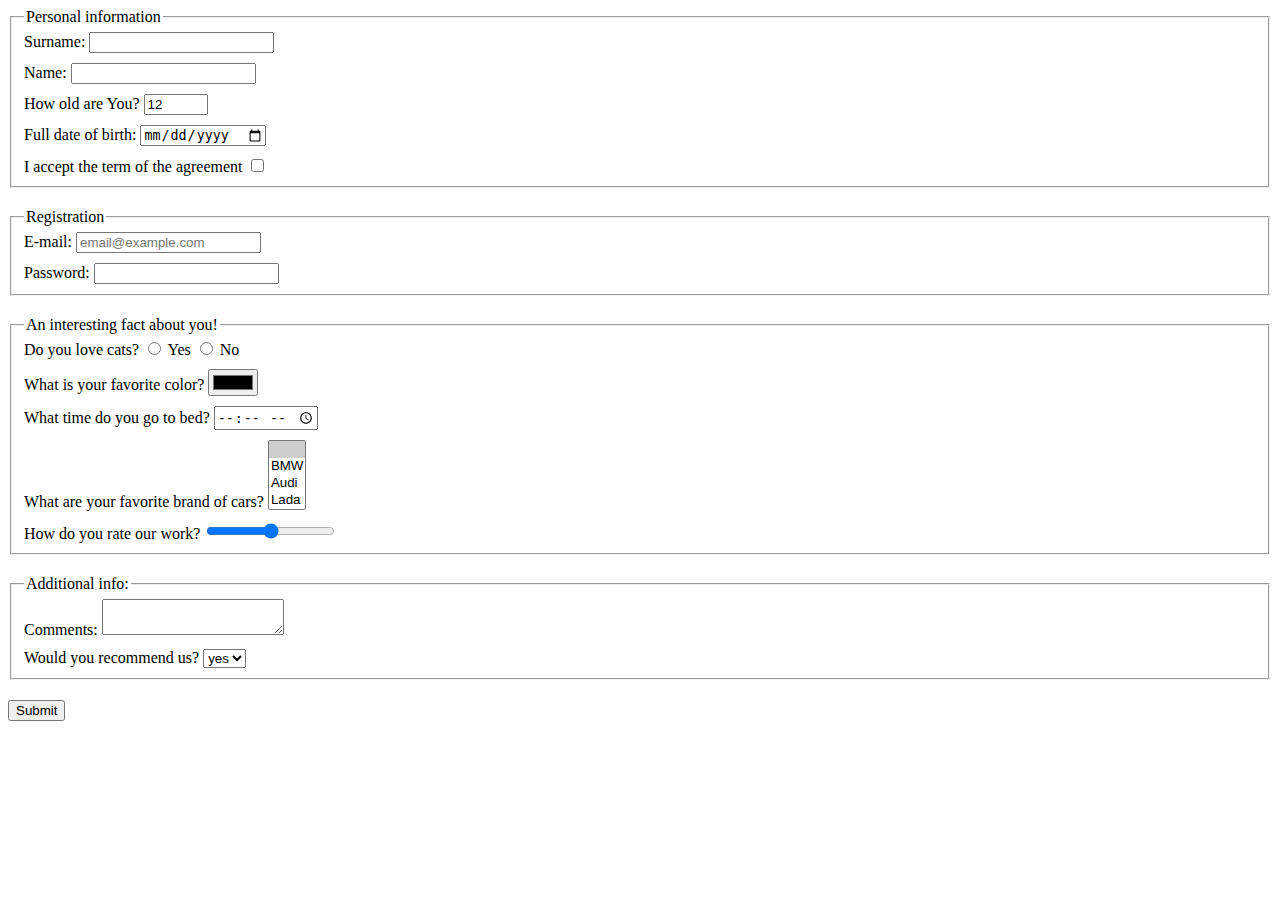
<file: index.html>
<!doctype html><html lang="en"><head><meta charset="UTF-8"><meta name="viewport" content="width=device-width, user-scalable=no, initial-scale=1.0, maximum-scale=1.0, minimum-scale=1.0"><meta http-equiv="X-UA-Compatible" content="ie=edge"><title> HTML Form </title><link rel="stylesheet" href="style.0446fbd1.css"></head><body> <form action="https://mate-academy-form-lesson.herokuapp.com/create-application" method="post"> <fieldset> <legend> Personal information </legend> <label class="form-field"> Surname: <input type="text" name="surname" autocomplete="off" required> </label> <label class="form-field"> Name: <input type="text" name="surname" autocomplete="off" required> </label> <label class="form-field"> How old are You? <input type="number" name="age" min="1" max="100" value="12"> </label> <label class="form-field"> Full date of birth: <input type="date" name="date"> </label> <label class="form-field"> <label> I accept the term of the agreement </label> <input type="checkbox" name="terms"> </label> </fieldset> <fieldset> <legend> Registration </legend> <label class="form-field"> E-mail: <input type="email" name="email" placeholder="email@example.com"> </label> <label class="form-field"> Password: <input type="password" name="password"> </label> </fieldset> <fieldset> <legend> An interesting fact about you! </legend> <label class="form-field"> Do you love cats? <label> <input type="radio" name="yes-no" value="y"> Yes </label> <label> <input type="radio" name="yes-no" value="n"> No </label> </label> <label class="form-field"> What is your favorite color? <input type="color" name="color"> </label> <label class="form-field"> What time do you go to bed? <input type="time" name="time"> </label> <label class="form-field"> What are your favorite brand of cars? <select name="color" required multiple> <option value=" " disabled selected> </option> <option value="bmv">BMW</option> <option value="audi">Audi</option> <option value="lada">Lada</option> </select> </label> <label class="form-field"> How do you rate our work? <input type="range" name="rate"> </label> </fieldset> <fieldset> <legend> Additional info: </legend> <label class="form-field"> Comments: <textarea name="feedback"></textarea> </label> <label class="form-field"> Would you recommend us? <select name="recommend"> <option value="y"> yes </option> <option value="n"> no </option> </select> </label> </fieldset> </form> <button type="submit"> Submit </button> <script type="text/javascript" src="main.e97352c4.js">
    </script> </body></html>
</file>
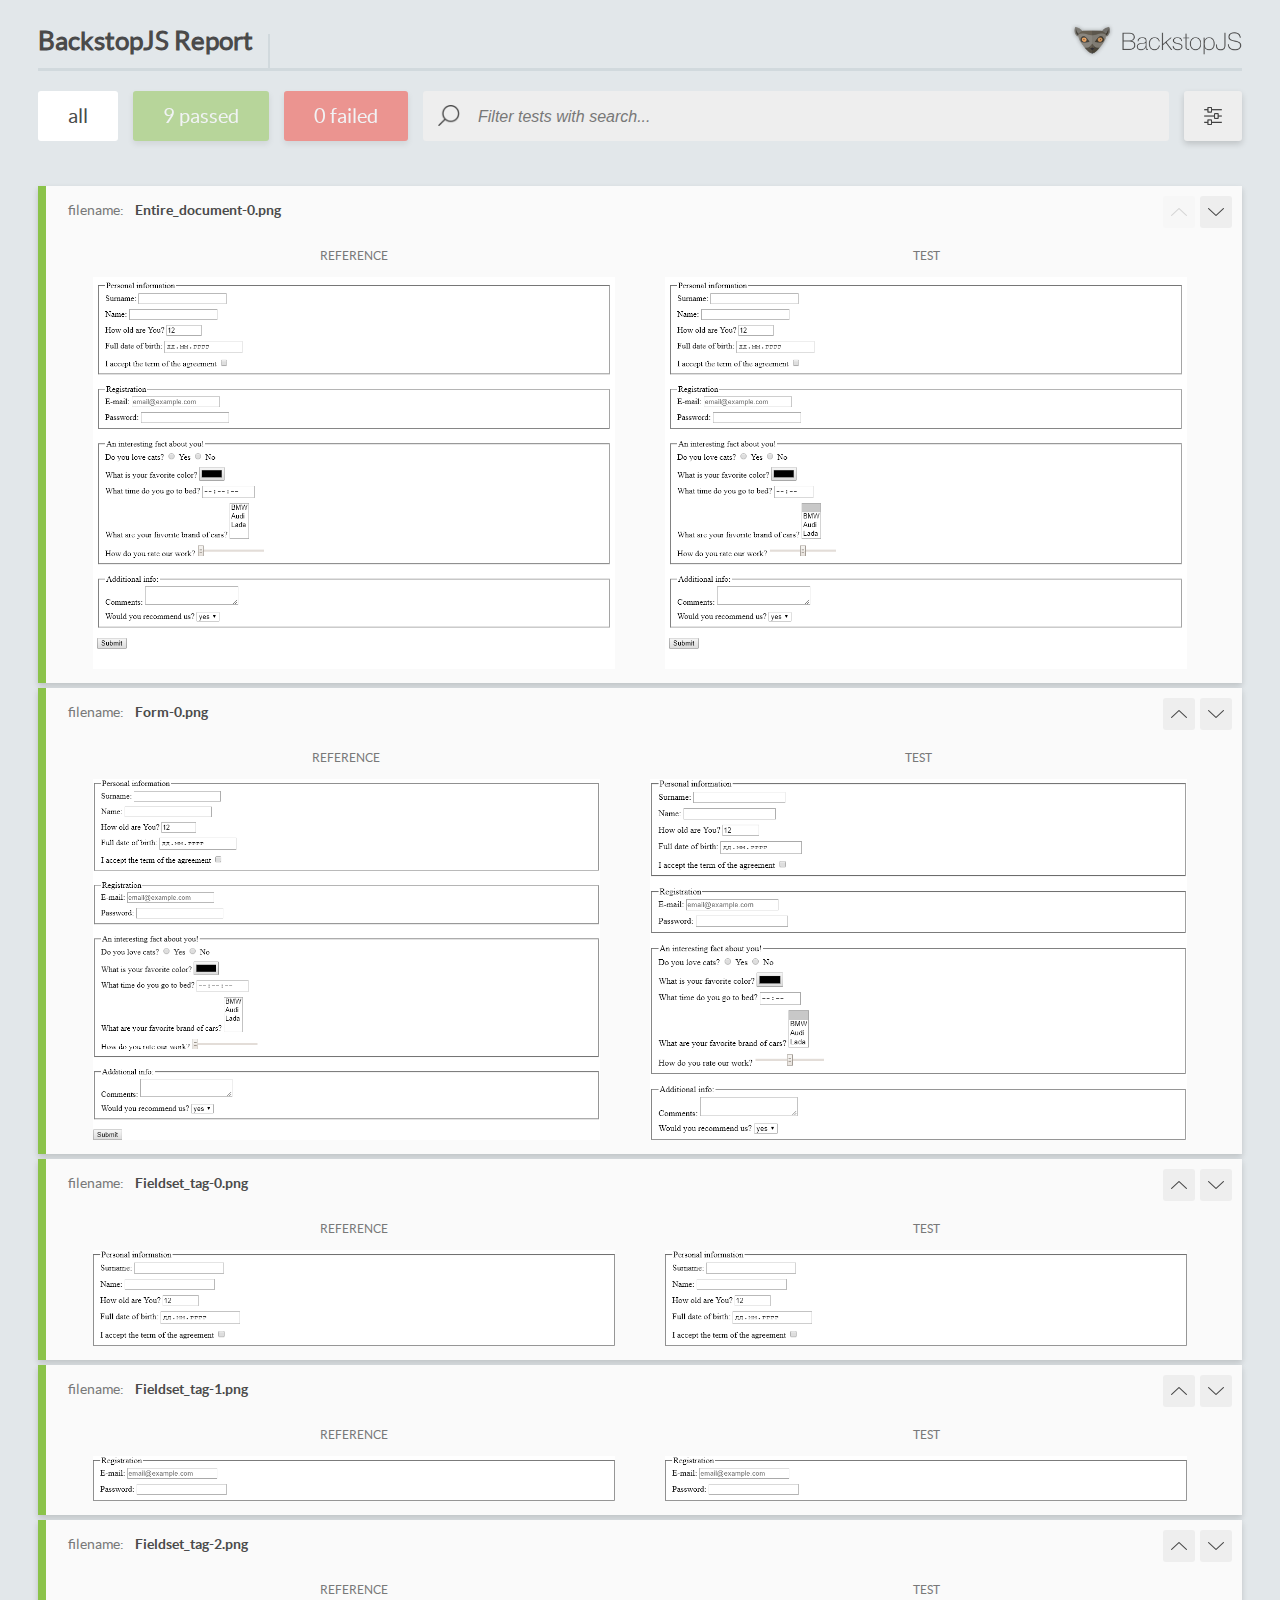
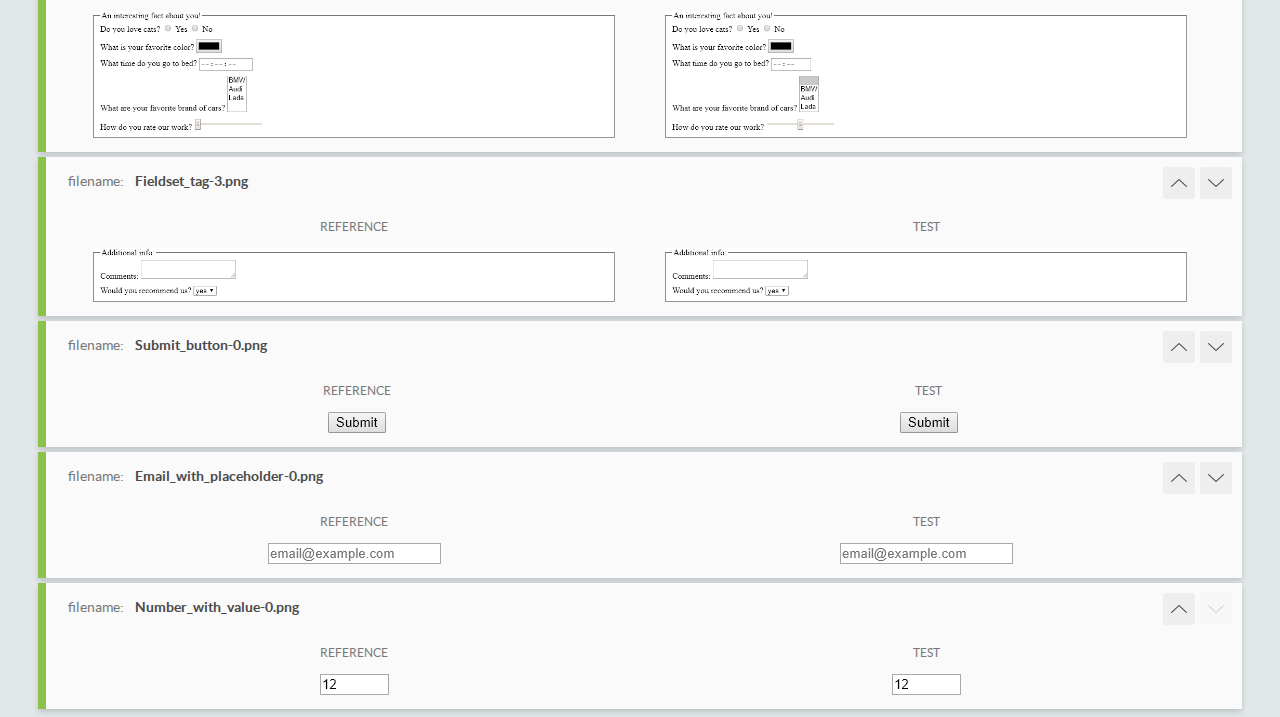
<file: report/html_report/index.html>
<!DOCTYPE html>
<html>
  <head>
    <meta charset="utf-8">
    <title>BackstopJS Report</title>

    <style>
      @font-face {
          font-family: 'latoregular';
          src: url('./assets/fonts/lato-regular-webfont.woff2') format('woff2'),
              url('./assets/fonts/lato-regular-webfont.woff') format('woff');
          font-weight: 400;
          font-style: normal;
      }
      @font-face {
          font-family: 'latobold';
          src: url('./assets/fonts/lato-bold-webfont.woff2') format('woff2'),
              url('./assets/fonts/lato-bold-webfont.woff') format('woff');
          font-weight: 700;
          font-style: normal;
      }

      .ReactModal__Body--open {
          overflow: hidden;
      }
      .ReactModal__Body--open .header {
        display: none;
      }

    </style>
  </head>
  <body style="background-color: #E2E7EA">
    <div id="root">

    </div>
    <script type="text/javascript">
      function report (report) { // eslint-disable-line no-unused-vars
        window.tests = report;
      }
    </script>
    <script type="text/javascript" src="config.js"></script>
    <script type="text/javascript" src="index_bundle.js"></script>
  </body>
</html>
</file>
<file: style.0446fbd1.css>
.form-field{display:block;margin-bottom:10px;padding-bottom:0}fieldset{margin-bottom:20px;padding-bottom:0}
/*# sourceMappingURL=style.0446fbd1.css.map */
</file>
